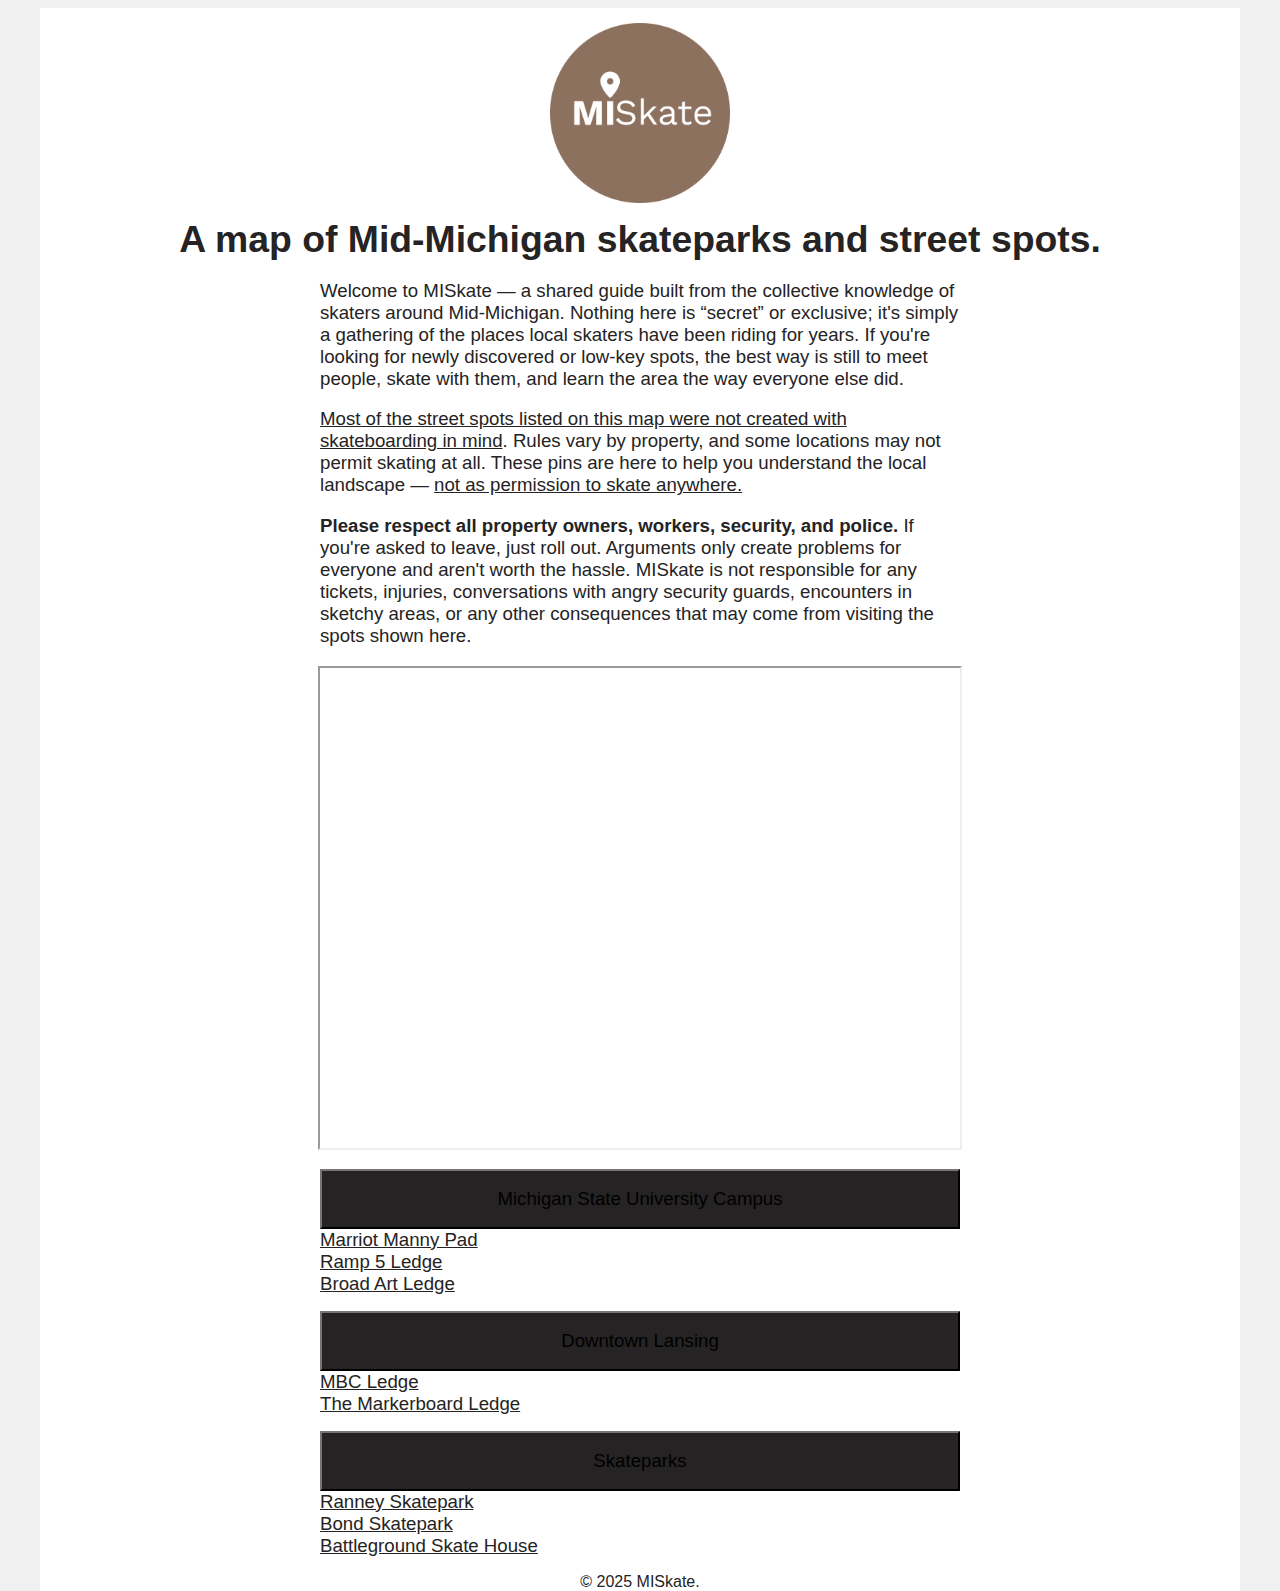
<file: index.html>
<!DOCTYPE html>
<html lang="en">
<head>
    <meta charset="UTF-8">
    <meta name="viewport" content="width=device-width, initial-scale=1.0">
    <link rel="stylesheet" href="https://cdnjs.cloudflare.com/ajax/libs/font-awesome/4.7.0/css/font-awesome.min.css">
    <link href="https://cdn.jsdelivr.net/npm/bootstrap@5.3.8/dist/css/bootstrap.min.css" rel="stylesheet" integrity="sha384-sRIl4kxILFvY47J16cr9ZwB07vP4J8+LH7qKQnuqkuIAvNWLzeN8tE5YBujZqJLB" crossorigin="anonymous">
    <script src="https://cdn.jsdelivr.net/npm/bootstrap@5.3.8/dist/js/bootstrap.bundle.min.js" integrity="sha384-FKyoEForCGlyvwx9Hj09JcYn3nv7wiPVlz7YYwJrWVcXK/BmnVDxM+D2scQbITxI" crossorigin="anonymous"></script>
    <link rel="stylesheet" type="text/css" href="styles.css">
    <title>MISkate Homepage</title>
</head>
<body>
    <div id="content">
        <div id="headline">
            <a href="index.html" class="logo-link">
                <h1 class="title">MISkate</h1>
            </a>
            <h2 class="subtitle">A map of Mid-Michigan skateparks and street spots.</h2>
        </div>

        <div id="webpage-details">
            <p>Welcome to MISkate — a shared guide built from the collective knowledge of skaters around Mid-Michigan. Nothing here is “secret” or exclusive; it's simply a gathering of the places local skaters have been riding for years. If you're looking for newly discovered or low-key spots, the best way is still to meet people, skate with them, and learn the area the way everyone else did.</p>
        </div>

        <div id="disclaimer-1">
            <p><span class="underline">Most of the street spots listed on this map were not created with skateboarding in mind</span>. Rules vary by property, and some locations may not permit skating at all. These pins are here to help you understand the local landscape — <span class="underline">not as permission to skate anywhere.</span></p>
        </div>

        <div id="disclaimer-2">
            <p><span class="bold">Please respect all property owners, workers, security, and police.</span> If you're asked to leave, just roll out. Arguments only create problems for everyone and aren't worth the hassle. MISkate is not responsible for any tickets, injuries, conversations with angry security guards, encounters in sketchy areas, or any other consequences that may come from visiting the spots shown here.</p>
        </div>

        <div id="map">
            <iframe src="https://www.google.com/maps/d/u/0/embed?mid=1s9SHMRGv18FbHGjVnUdnAV0K6XP2R1g&ehbc=2E312F&noprof=1"></iframe>
        </div>
        <div id="collapse-area">
            <div id="msu-campus">
                <div class="d-inline-flex gap-1">
                    <button class="btn btn-primary" type="button"
                        data-bs-toggle="collapse" data-bs-target="#msuCollapse">
                        Michigan State University Campus
                    </button>
                </div>
        
                <div class="collapse" id="msuCollapse">
                    <div class="card card-body">
                        <a class="collapse-link" href="marriott-manny-pad.html">Marriot Manny Pad</a><br>
                        <a class="collapse-link" href="ramp-5-ledge.html">Ramp 5 Ledge</a><br>
                        <a class="collapse-link" href="broad-art-ledge.html">Broad Art Ledge</a>
                    </div>
                </div>
            </div>
        
            <div id="downtown-lansing">
                <div class="d-inline-flex gap-1">
                    <button class="btn btn-primary" type="button"
                        data-bs-toggle="collapse" data-bs-target="#downtownCollapse">
                        Downtown Lansing
                    </button>
                </div>
        
                <div class="collapse" id="downtownCollapse">
                    <div class="card card-body">
                        <a class="collapse-link" href="mbc-ledge.html">MBC Ledge</a><br>
                        <a class="collapse-link" href="markerboard-ledge.html">The Markerboard Ledge</a>
                    </div>
                </div>
            </div>
        
            <div id="skateparks">
                <div class="d-inline-flex gap-1">
                    <button class="btn btn-primary" type="button"
                        data-bs-toggle="collapse" data-bs-target="#skateparkCollapse">
                        Skateparks
                    </button>
                </div>
        
                <div class="collapse" id="skateparkCollapse">
                    <div class="card card-body">
                        <a class="collapse-link" href="ranney-skatepark.html">Ranney Skatepark</a><br>
                        <a class="collapse-link" href="bond-skatepark.html">Bond Skatepark</a><br>
                        <a class="collapse-link" href="battleground-skate-house.html">Battleground Skate House</a>
                    </div>
                </div>
            </div>
        
        </div>
        <footer>
            <p>&copy; 2025 MISkate.</p>
        </footer>
    </div>
</body>
</html>
</file>
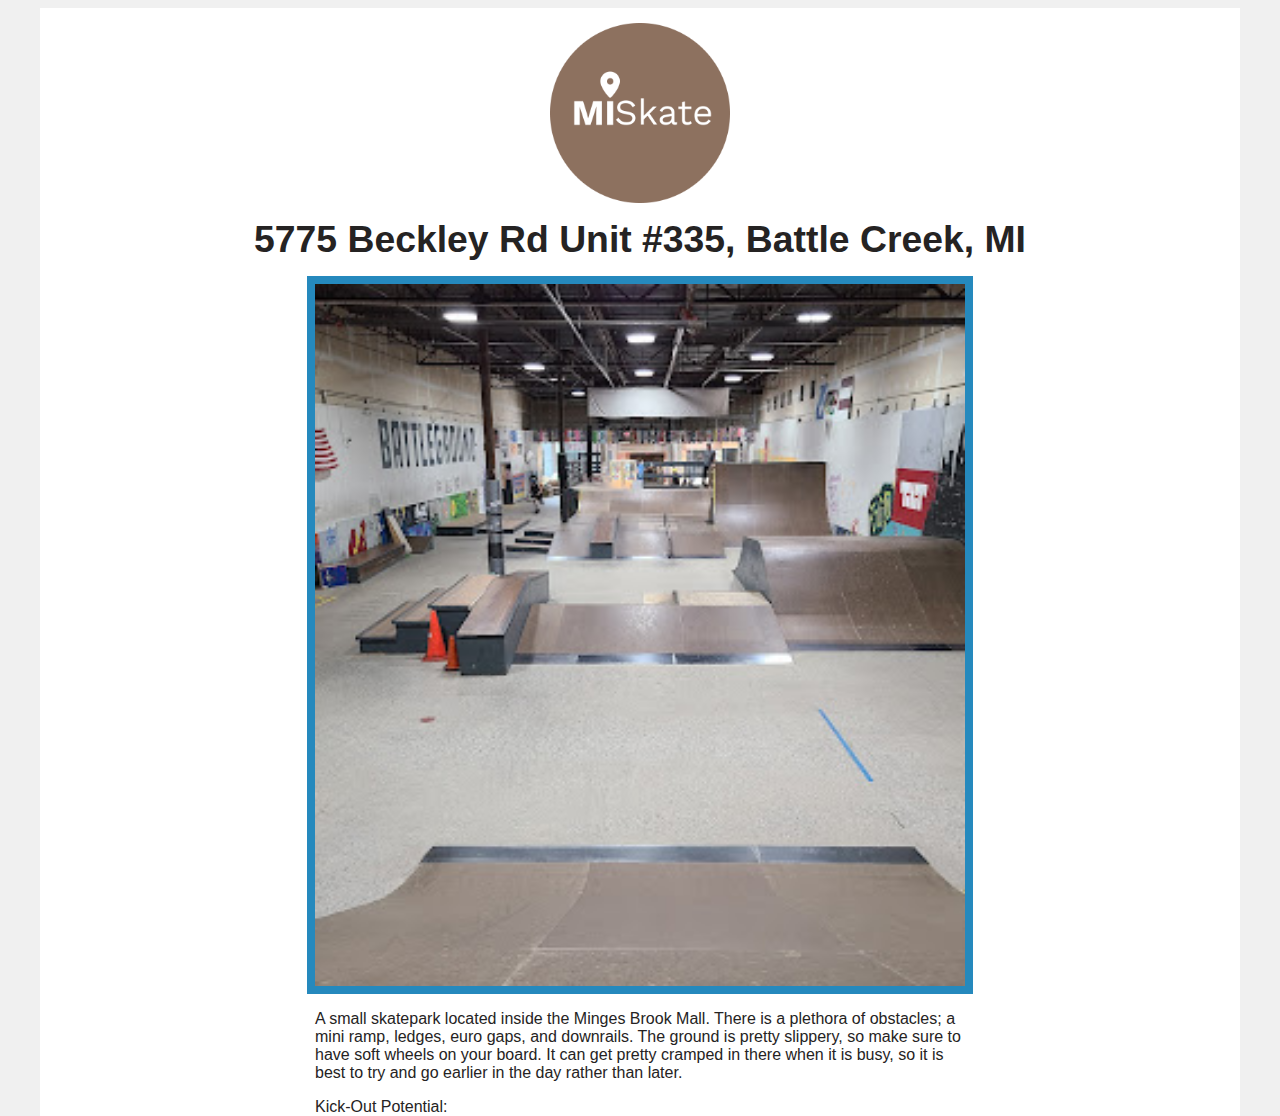
<file: battleground-skate-house.html>
<!DOCTYPE html>
<html lang="en">
<head>
    <meta charset="UTF-8">
    <meta name="viewport" content="width=device-width, initial-scale=1.0">
    <link rel="stylesheet" href="https://cdnjs.cloudflare.com/ajax/libs/font-awesome/6.5.2/css/all.min.css">
    <link href="https://cdn.jsdelivr.net/npm/bootstrap@5.3.8/dist/css/bootstrap.min.css" rel="stylesheet" integrity="sha384-sRIl4kxILFvY47J16cr9ZwB07vP4J8+LH7qKQnuqkuIAvNWLzeN8tE5YBujZqJLB" crossorigin="anonymous">
    <script src="https://cdn.jsdelivr.net/npm/bootstrap@5.3.8/dist/js/bootstrap.bundle.min.js" integrity="sha384-FKyoEForCGlyvwx9Hj09JcYn3nv7wiPVlz7YYwJrWVcXK/BmnVDxM+D2scQbITxI" crossorigin="anonymous"></script>
    <link rel="stylesheet" type="text/css" href="styles.css">
    <title>Battleground Skate House</title>
</head>
<body>
    <div id="content">
        <div id="headline">
            <a href="index.html" class="logo-link">
                <h1 class="title">Battleground Skate House</h1>
            </a>
            <h2 class="subtitle">5775 Beckley Rd Unit #335, Battle Creek, MI</h2>
        </div> 
        <div id="image">
            <img src="images/Battleground Skate House.png" id="battlegroundSkateImg" alt="the inside of Battleground Skate House. It features many wooden ramps and metal rails on the concrete ground.">
        </div>
        <div id="spotDesc">
            <p>A small skatepark located inside the Minges Brook Mall. There is a plethora of obstacles; a mini ramp, ledges, euro gaps, and downrails. The ground is pretty slippery, so make sure to have soft wheels on your board. It can get pretty cramped in there when it is busy, so it is best to try and go earlier in the day rather than later.</p>
            <p>Kick-Out Potential: </p>
        </div>
    </div>
</body>
</html>
</file>
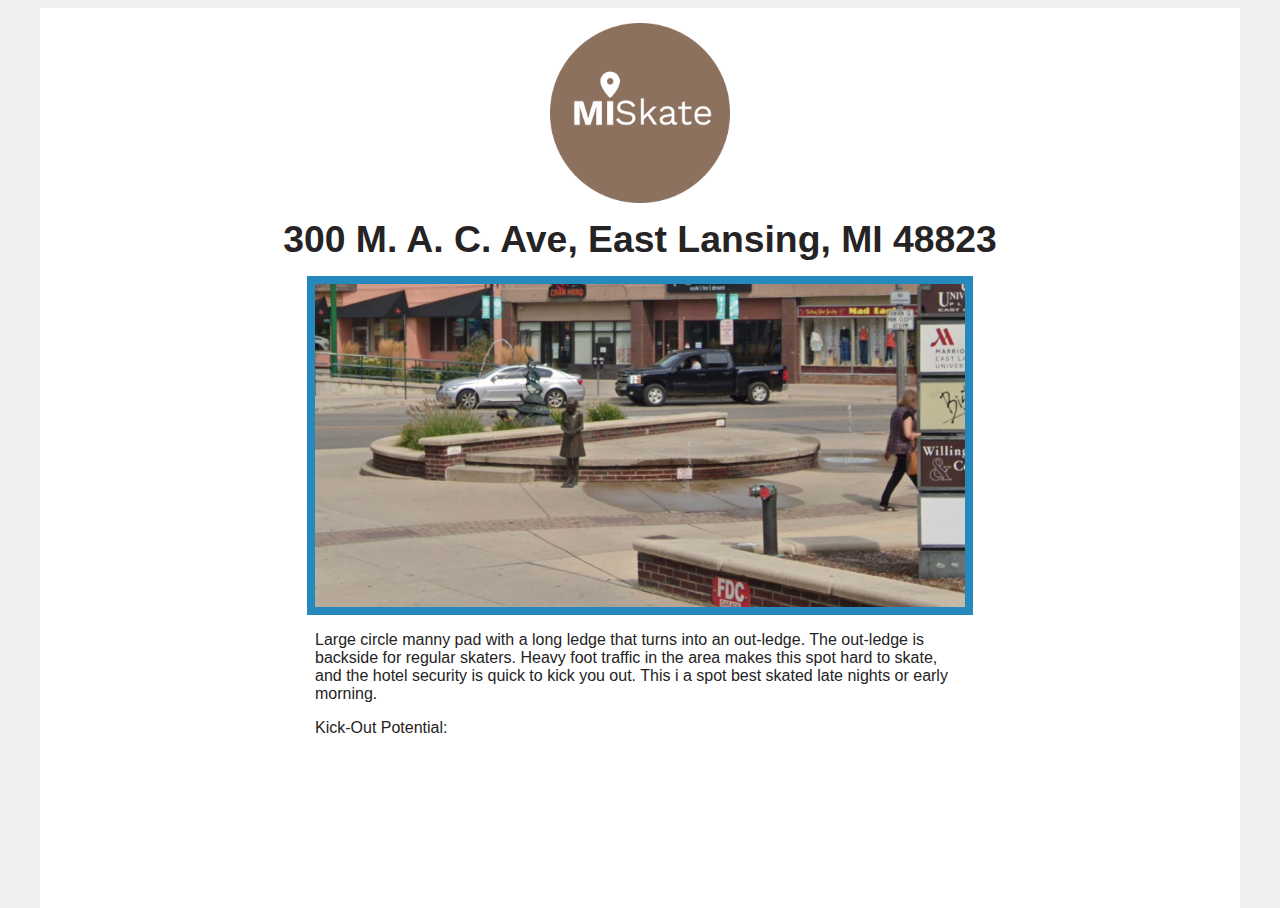
<file: marriott-manny-pad.html>
<!DOCTYPE html>
<html lang="en">
<head>
    <meta charset="UTF-8">
    <meta name="viewport" content="width=device-width, initial-scale=1.0">
    <link rel="stylesheet" href="https://cdnjs.cloudflare.com/ajax/libs/font-awesome/4.7.0/css/font-awesome.min.css">
    <link href="https://cdn.jsdelivr.net/npm/bootstrap@5.3.8/dist/css/bootstrap.min.css" rel="stylesheet" integrity="sha384-sRIl4kxILFvY47J16cr9ZwB07vP4J8+LH7qKQnuqkuIAvNWLzeN8tE5YBujZqJLB" crossorigin="anonymous">
    <script src="https://cdn.jsdelivr.net/npm/bootstrap@5.3.8/dist/js/bootstrap.bundle.min.js" integrity="sha384-FKyoEForCGlyvwx9Hj09JcYn3nv7wiPVlz7YYwJrWVcXK/BmnVDxM+D2scQbITxI" crossorigin="anonymous"></script>
    <link rel="stylesheet" type="text/css" href="styles.css">
    <title>Marriott Manny Pad</title>
</head>
<body>
    <div id="content">
        <div id="headline">
            <a href="index.html" class="logo-link">
                <h1 class="title">Marriott Manny Pad</h1>
            </a>
            <h2 class="subtitle">300 M. A. C. Ave, East Lansing, MI 48823</h2>
        </div> 
        <div id="image">
            <img src="images/Marriott Manny Pad & Out-Ledge.png" id="marriottMannyImg" alt="a concrete half-cirdle curb with a ledge along the side.">
        </div>
        <div id="spotDesc">
            <p>Large circle manny pad with a long ledge that turns into an out-ledge. The out-ledge is backside for regular skaters. Heavy foot traffic in the area makes this spot hard to skate, and the hotel security is quick to kick you out. This i a spot best skated late nights or early morning.</p>
            <p>Kick-Out Potential: </p>
        </div>
    </div>
</body>
</html>
</file>
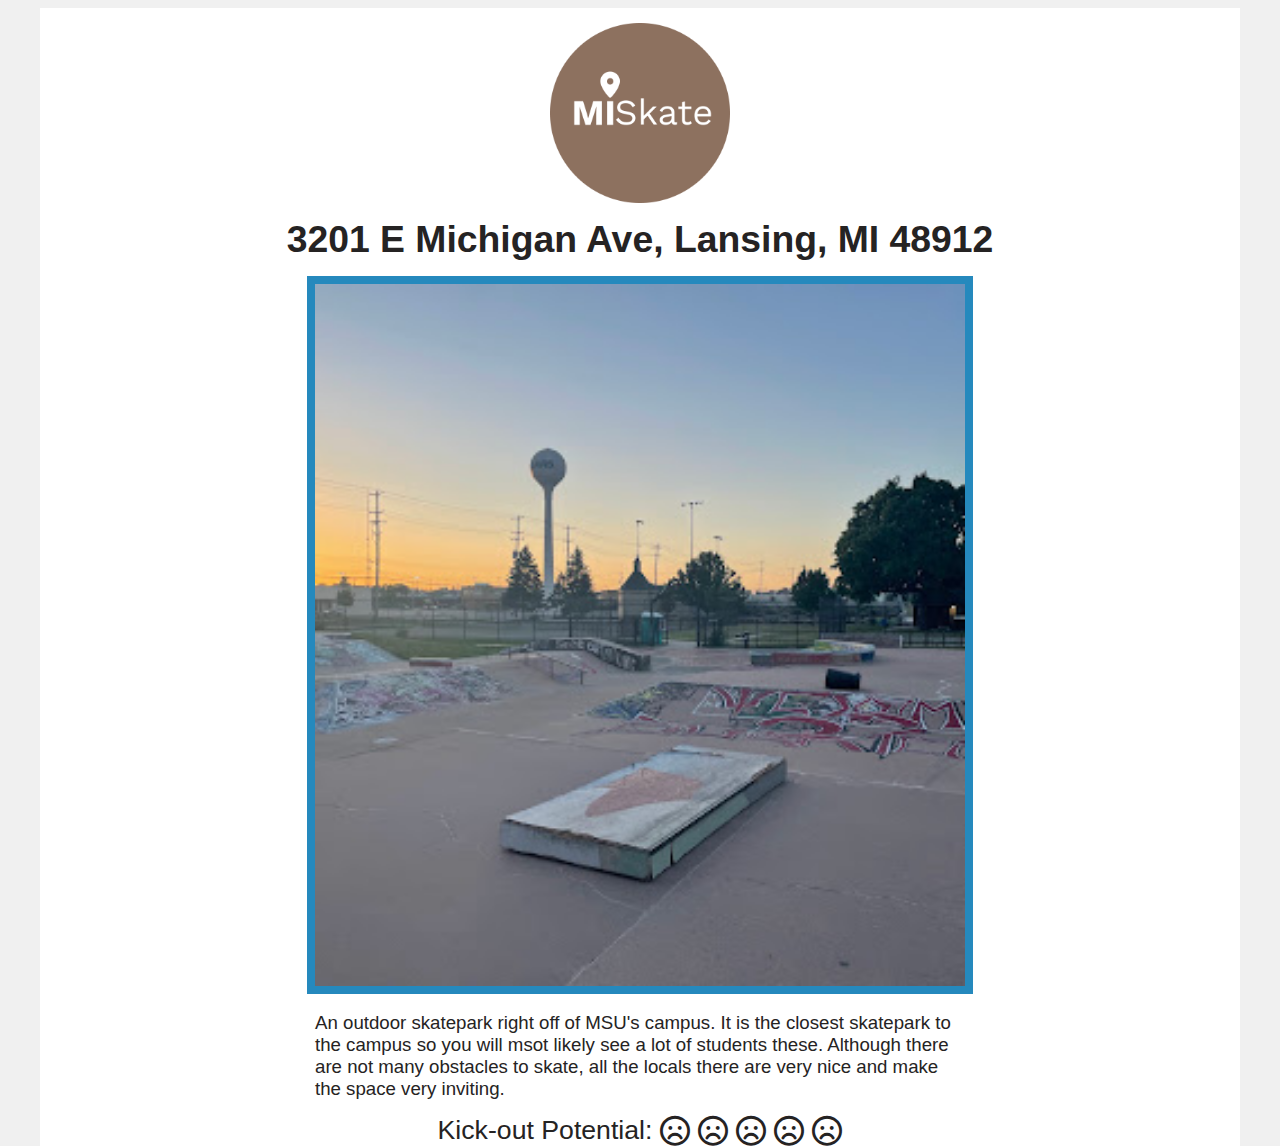
<file: ranney-skatepark.html>
<!DOCTYPE html>
<html lang="en">
<head>
    <meta charset="UTF-8">
    <meta name="viewport" content="width=device-width, initial-scale=1.0">
    <link rel="stylesheet" href="https://cdnjs.cloudflare.com/ajax/libs/font-awesome/6.5.2/css/all.min.css">
    <link href="https://cdn.jsdelivr.net/npm/bootstrap@5.3.8/dist/css/bootstrap.min.css" rel="stylesheet" integrity="sha384-sRIl4kxILFvY47J16cr9ZwB07vP4J8+LH7qKQnuqkuIAvNWLzeN8tE5YBujZqJLB" crossorigin="anonymous">
    <script src="https://cdn.jsdelivr.net/npm/bootstrap@5.3.8/dist/js/bootstrap.bundle.min.js" integrity="sha384-FKyoEForCGlyvwx9Hj09JcYn3nv7wiPVlz7YYwJrWVcXK/BmnVDxM+D2scQbITxI" crossorigin="anonymous"></script>
    <link rel="stylesheet" type="text/css" href="styles.css">
    <title>Ranney Skatepark</title>
</head>
<body>
    <div id="content">
        <div id="headline">
            <a href="index.html" class="logo-link">
                <h1 class="title">Ranney Skatepark</h1>
            </a>
            <h2 class="subtitle">3201 E Michigan Ave, Lansing, MI 48912</h2>
        </div> 
        <div id="image">
            <img src="images/Ranney Skatepark.png" id="ranneyParkImg" alt="An outdoor skatepark with a manny pad, two small launch ramps, and a large bown section.">
        </div>
        <div id="spotDesc">
            <p class="description">An outdoor skatepark right off of MSU's campus. It is the closest skatepark to the campus so you will msot likely see a lot of students these. Although there are not many obstacles to skate, all the locals there are very nice and make the space very inviting.</p>
            <div id="kickout">
                <span>Kick-out Potential: </span>
                <i class="fa-regular fa-face-frown"></i>
                <i class="fa-regular fa-face-frown"></i>
                <i class="fa-regular fa-face-frown"></i>
                <i class="fa-regular fa-face-frown"></i>
                <i class="fa-regular fa-face-frown"></i>
            </div>
        </div>
    </div>
</body>
</html>
</file>
<file: styles.css>
html, body {
    background-color: #f0f0f0;
    color: #252323;
    height: 100%;
    font-family:sans-serif
}

#content {
  max-width: 1200px;
  min-height: 100vh;
  margin: 0 auto;
  padding: 0 20px;
  background-color: white;
  box-sizing: border-box;
}

#headline {
    margin: 0px auto;
    padding-top: 15px;
    width: fit-content;
    text-align: center;
}

.title {
    background-image: url("images/MISkate-Logo.png");
    background-size: contain;
    background-repeat: no-repeat;
    width: 180px;
    height: 180px;
    text-indent: -9999px;
    overflow: hidden;
    display: block;
    margin: 0px auto;
}

.logo-link {
  display: block;
  width: 180px;
  margin: 0 auto;
  text-decoration: none;
}

.logo-link h1 {
  color: inherit;
}

.subtitle {
  margin-top: 15px;
  margin-bottom: 15px;
  font-size: 28pt;
}

h3 {
  margin-bottom: 15px;
  font-size:21pt;
}

#webpage-details, #disclaimer-1, #disclaimer-2 {
  margin: 0 auto;
  margin-top: 15px;
  margin-bottom: 15px;
  width: 640px;
  font-size: 14pt;
}

.underline {
  text-decoration: underline;
}

.bold {
  font-weight: bold;
}

#map {
    margin: 0px auto;
    width: fit-content;
}

#map iframe {
  width: 640px;
  height: 480px;
}

#collapse-area {
    display: flex;
    flex-direction: column;
    align-items: center;
    gap: 1rem;
    padding-top: 15px;
  }

  button {
    width: 640px;
    height:60px;
  }

  .btn-primary {
    font-size: 14pt;
    background-color: #252323;
    border-color:#252323;
    transition: background-color 0.3s ease, border-color 0.3s ease;
  }

  .btn-primary:hover {
    background-color: #2589BD !important;
    border-color: #2589BD !important;
  }

  .collapse-link {
    font-size: 14pt;
    color: #252323;
    margin: 0 auto;
  }

  .collapse-link:hover {
    text-decoration: none;
  }

  #marriottMannyImg {
    width: 650px;
    height: auto;
    display: block;
    margin: 0 auto;
    border-width: 8px;
    border-style: solid;
    border-color:#2589BD;
  }

  #ramp5Img {
    width: 650px;
    height: auto;
    display: block;
    margin: 0 auto;
    border-width: 8px;
    border-style: solid;
    border-color:#2589BD;
  }

  #broadLedgeImg {
    width: 650px;
    height: auto;
    display: block;
    margin: 0 auto;
    border-width: 8px;
    border-style: solid;
    border-color:#2589BD;
  }

  #mbcLedgeImg {
    width: 650px;
    height: auto;
    display: block;
    margin: 0 auto;
    border-width: 8px;
    border-style: solid;
    border-color:#2589BD;
  }

  #markerboardLedgeImg {
    width: 650px;
    height: auto;
    display: block;
    margin: 0 auto;
    border-width: 8px;
    border-style: solid;
    border-color:#2589BD;
  }

  #ranneyParkImg {
    width: 650px;
    height: auto;
    display: block;
    margin: 0 auto;
    border-width: 8px;
    border-style: solid;
    border-color:#2589BD;
  }

  #bondParkImg {
    width: 650px;
    height: auto;
    display: block;
    margin: 0 auto;
    border-width: 8px;
    border-style: solid;
    border-color:#2589BD;
  }

  #battlegroundSkateImg {
    width: 650px;
    height: auto;
    display: block;
    margin: 0 auto;
    border-width: 8px;
    border-style: solid;
    border-color:#2589BD;
  }

  #spotDesc {
    margin: 0 auto;
    margin-top: 15px;
    width: 650px;
  }

  .description {
    margin-bottom: 15px;
    font-size: 14pt;
  }

  #kickout {
    display: flex;
    align-items: center;
    gap: 8px;
    margin: 0 auto;
    width: fit-content;
    font-size: 20pt;
  }

  #kickout i {
    font-size: 30px;
  }

  footer {
    margin: 0 auto;
    margin-top: 15px;
    width: fit-content;
  }

  @media only screen and (max-width: 700px) {
    body, HTML {
      padding: 0;
      margin: 0;
      background-color: white;
    }
    
    #content {
      width: 100%;
      background: none;
      padding: 0;
  }
    
    #map iframe {
      max-width: 100%;
      height: 480px;
      padding-left: 15px;
      padding-right: 15px;
    }

    #webpage-details, #disclaimer-1, #disclaimer-2 {
      max-width: 100%;
      padding-left: 15px;
      padding-right: 15px;
    }

    button, .btn-primary  {
      width: 500px;
      height: 50px;
      padding-left: 15px;
      padding-right: 15px;
    }

    #image {
      padding-left: 15px;
      padding-right: 15px;
    }

    #marriottMannyImg {
      max-width: 100%;
    }

    #ramp5Img {
      max-width: 100%;
    }

    #broadLedgeImg {
      max-width: 100%;
    }

    #mbcLedgeImg {
      max-width: 100%;
    }

    #markerboardLedgeImg {
      max-width: 100%;
    }

    #ranneyParkImg {
      max-width: 100%;
    }

    #bondParkImg {
      max-width: 100%;
    }

    #battegroundSkateImg {
      max-width: 100%;
    }

    #spotDesc {
      max-width: 100%;
      padding-left: 15px;
      padding-right: 15px;
    }
  }
</file>
